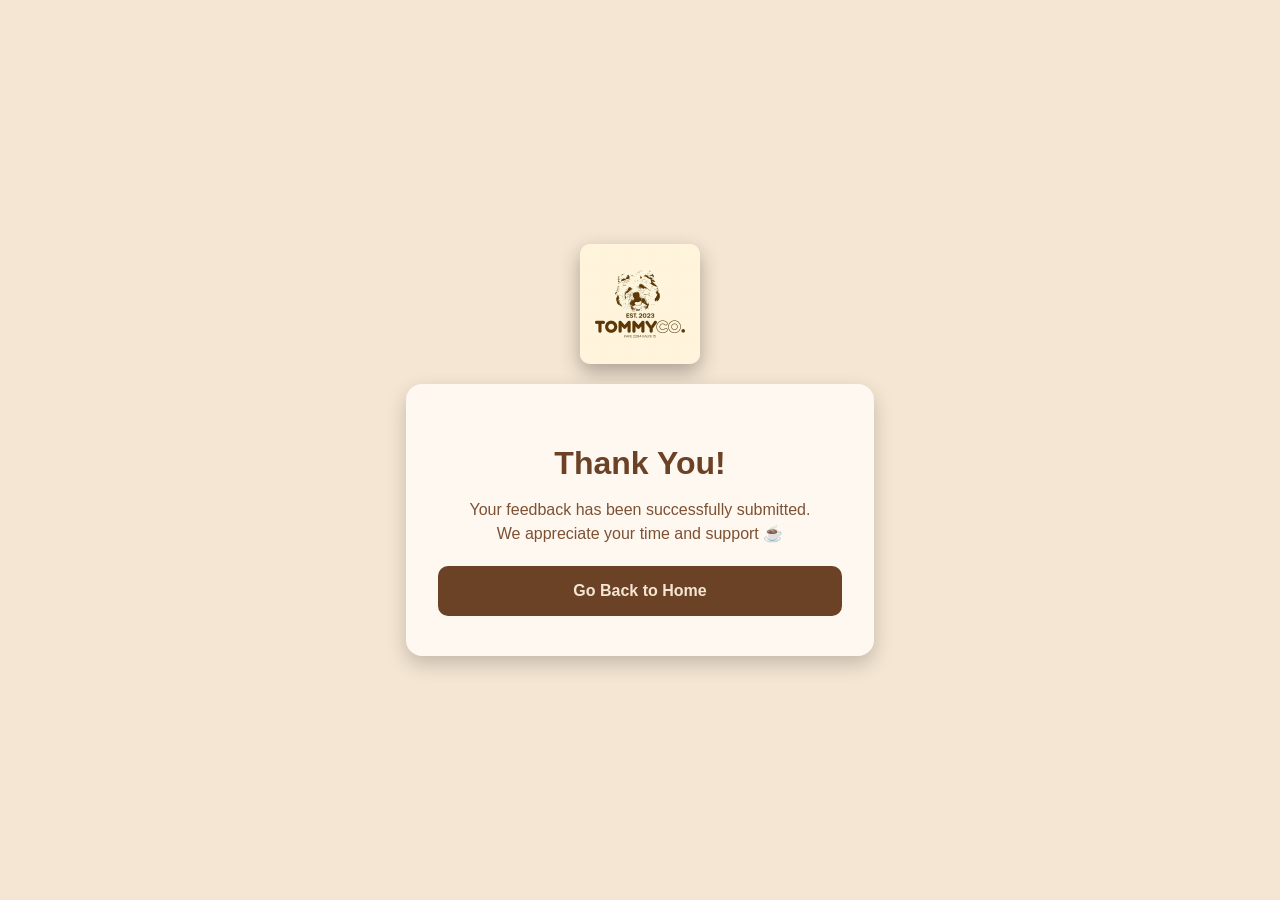
<file: thank-you.html>
<!DOCTYPE html>
<html lang="en">
<head>
  <meta charset="UTF-8">
  <meta name="viewport" content="width=device-width, initial-scale=1.0">
  <title>Thank You - TommyCo</title>

  <style>
    body {
      font-family: 'Segoe UI', Tahoma, Geneva, Verdana, sans-serif;
      background-color: #f5e6d3;
      color: #4a3728;
      margin: 0;
      height: 100vh;

      display: flex;
      justify-content: center;
      align-items: center;
    }

    
    .wrapper {
      display: flex;
      flex-direction: column;
      align-items: center;
      gap: 20px;
    }

    .logo {
      width: 120px;
      border-radius: 10px;
      box-shadow: 0 8px 20px rgba(0,0,0,0.3);
    }

    .card {
      background-color: #fff8f0;
      padding: 2.5rem 2rem;
      border-radius: 16px;
      box-shadow: 0 8px 20px rgba(0,0,0,0.2);
      text-align: center;

      width: 100%;
      max-width: 500px;
    }

    .card h1 {
      color: #6b4226;
      margin-bottom: 10px;
    }

    .card p {
      color: #7d5133;
      margin-bottom: 20px;
      line-height: 1.5;
    }

    .btn {
      display: flex;
      justify-content: center;
      align-items: center;

      width: 100%;
      height: 50px;
      background-color: #6b4226;
      color: #f5e6d3;
      text-decoration: none;
      border-radius: 10px;
      font-weight: 700;
    }

    .btn:hover {
      background-color: #7d5133;
    }
  </style>
</head>

<body>

  <div class="wrapper">
    
    <img src="coffee-bg.jpg.jpg" alt="Logo" class="logo">

    <div class="card">
      <h1>Thank You!</h1>
      <p>
        Your feedback has been successfully submitted.<br>
        We appreciate your time and support ☕
      </p>

      <a href="index.html" class="btn">Go Back to Home</a>
    </div>

  </div>

</body>
</html>
</file>
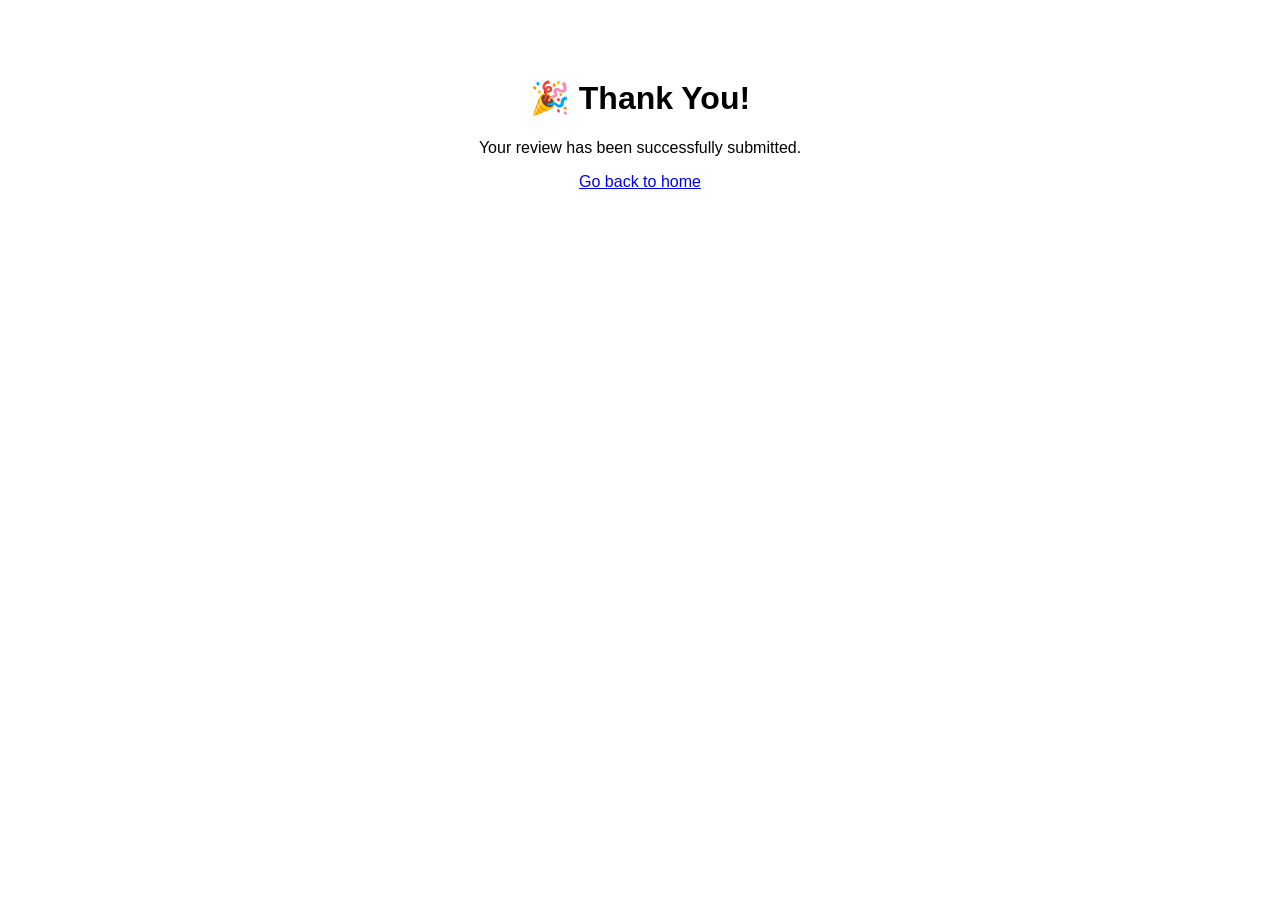
<file: thankyou.html>
<!DOCTYPE html>
<html>
<head>
  <title>Thank You</title>
</head>
<body style="text-align:center; font-family:Arial; padding:50px;">

  <h1>🎉 Thank You!</h1>
  <p>Your review has been successfully submitted.</p>

  <a href="index.html">Go back to home</a>

</body>
</html>
</file>
